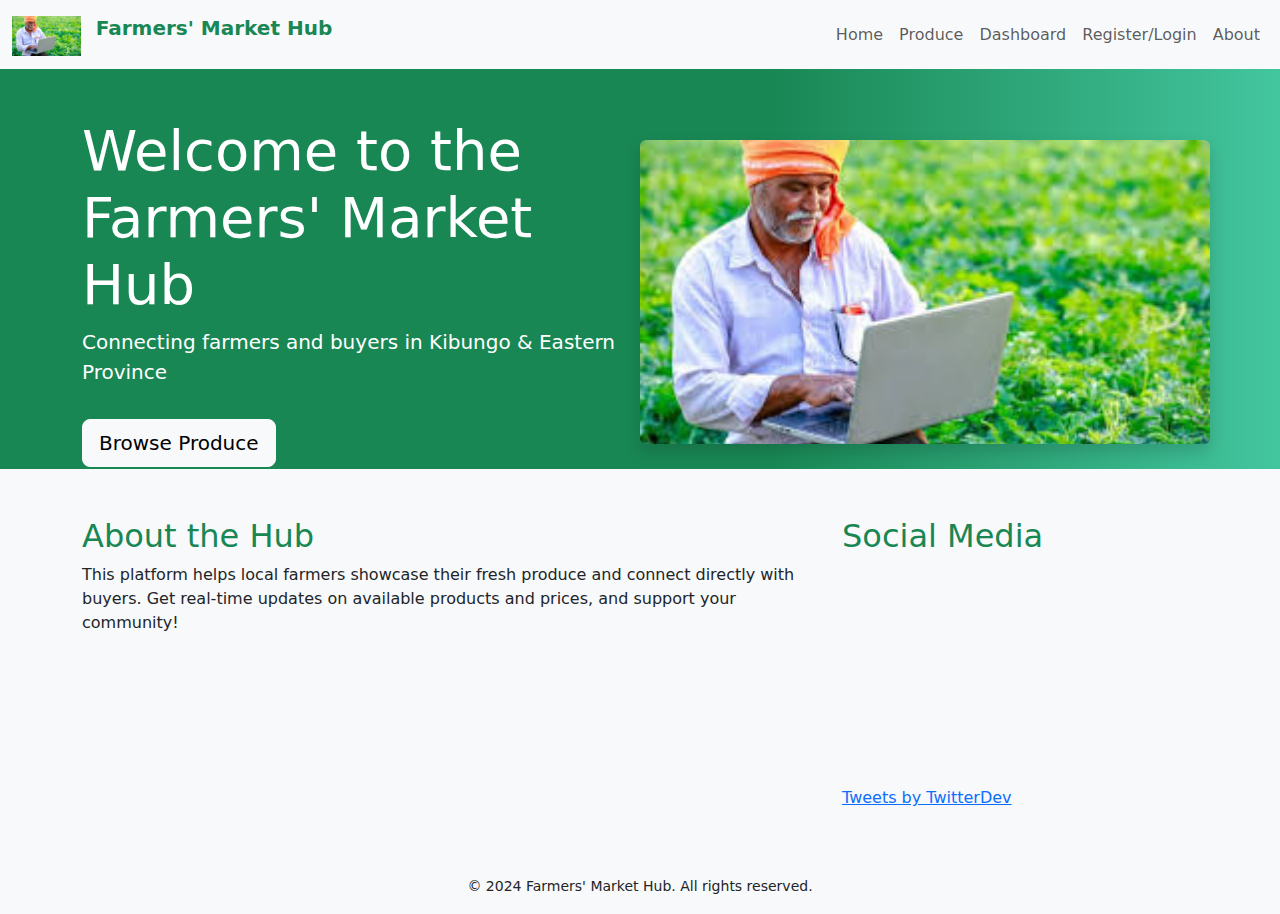
<file: index.html>
<!DOCTYPE html>
<html lang="en">
<head>
  <meta charset="UTF-8">
  <meta name="viewport" content="width=device-width, initial-scale=1.0">
  <title>Farmers' Market Hub - Home</title>
  <link href="https://cdn.jsdelivr.net/npm/bootstrap@5.3.0/dist/css/bootstrap.min.css" rel="stylesheet">
  <link rel="stylesheet" href="assets/css/styles.css">
</head>
<body>
  <nav class="navbar navbar-expand-lg navbar-light bg-light">
    <div class="container-fluid">
      <a class="navbar-brand" href="index.html">
        <img src="logo.jpg" alt="Farmers' Market Hub Logo" height="40" class="d-inline-block align-text-top me-2">
        Farmers' Market Hub
      </a>
      <button class="navbar-toggler" type="button" data-bs-toggle="collapse" data-bs-target="#navbarNav" aria-controls="navbarNav" aria-expanded="false" aria-label="Toggle navigation">
        <span class="navbar-toggler-icon"></span>
      </button>
      <div class="collapse navbar-collapse" id="navbarNav">
        <ul class="navbar-nav ms-auto">
          <li class="nav-item"><a class="nav-link" href="index.html">Home</a></li>
          <li class="nav-item"><a class="nav-link" href="produce.html">Produce</a></li>
          <li class="nav-item"><a class="nav-link" href="dashboard.html">Dashboard</a></li>
          <li class="nav-item"><a class="nav-link" href="register.html">Register/Login</a></li>
          <li class="nav-item"><a class="nav-link" href="about.html">About</a></li>
        </ul>
      </div>
    </div>
  </nav>
  <header class="bg-success text-white py-5" style="height: 400px; min-height: 300px;">
    <div class="container h-100">
      <div class="row align-items-center h-100" style="height: 100%;">
        <div class="col-md-6">
          <h1 class="display-4">Welcome to the Farmers' Market Hub</h1>
          <p class="lead">Connecting farmers and buyers in Kibungo & Eastern Province</p>
          <a href="produce.html" class="btn btn-light btn-lg mt-3">Browse Produce</a>
        </div>
        <div class="col-md-6 h-100 p-0 d-flex align-items-stretch">
          <img src="eva.png" alt="Farmers Market Scene" class="img-fluid rounded shadow w-100 h-100" style="object-fit:cover; height:100%; width:100%; border-radius: 10px;">
        </div>
      </div>
    </div>
  </header>
  <section class="container my-5">
    <div class="row">
      <div class="col-md-8">
        <h2>About the Hub</h2>
        <p>This platform helps local farmers showcase their fresh produce and connect directly with buyers. Get real-time updates on available products and prices, and support your community!</p>
      </div>
      <div class="col-md-4">
        <h2>Social Media</h2>
        <!-- Facebook Page Plugin (demo) -->
        <div class="mb-3">
          <iframe src="https://www.facebook.com/plugins/page.php?href=https%3A%2F%2Fwww.facebook.com%2Ffacebook&tabs=timeline&width=300&height=200&small_header=false&adapt_container_width=true&hide_cover=false&show_facepile=true&appId" width="100%" height="200" style="border:none;overflow:hidden" scrolling="no" frameborder="0" allowfullscreen="true" allow="autoplay; clipboard-write; encrypted-media; picture-in-picture; web-share"></iframe>
        </div>
        <!-- Twitter Timeline (demo) -->
        <a class="twitter-timeline" data-width="300" data-height="200" href="https://twitter.com/TwitterDev?ref_src=twsrc%5Etfw">Tweets by TwitterDev</a> 
        <script async src="https://platform.twitter.com/widgets.js" charset="utf-8"></script>
      </div>
    </div>
  </section>
  <footer class="bg-light text-center py-3">
    <small>&copy; 2024 Farmers' Market Hub. All rights reserved.</small>
  </footer>
  <script src="https://cdn.jsdelivr.net/npm/bootstrap@5.3.0/dist/js/bootstrap.bundle.min.js"></script>
  <script src="js/main.js"></script>
</body>
</html>
</file>
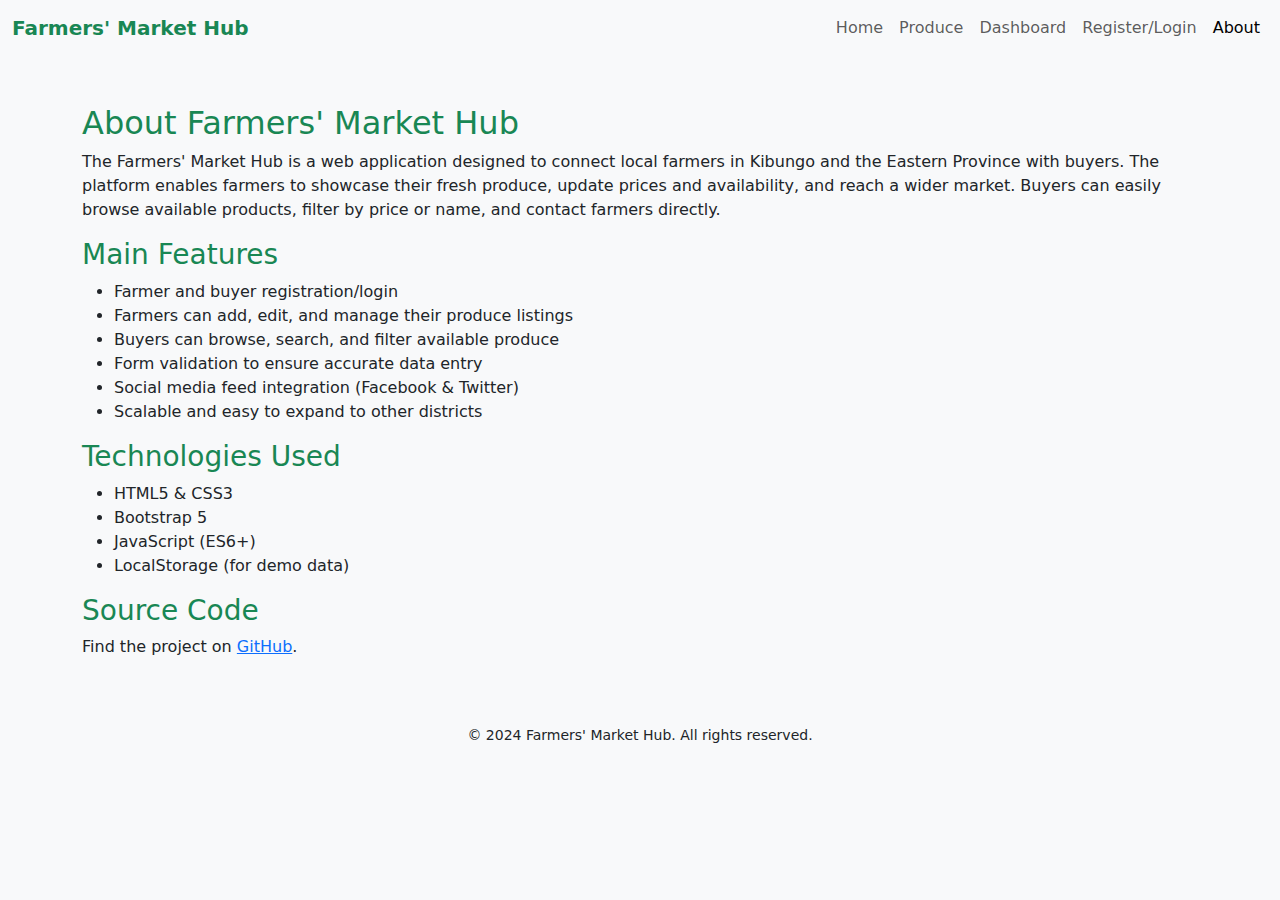
<file: about.html>
<!DOCTYPE html>
<html lang="en">
<head>
  <meta charset="UTF-8">
  <meta name="viewport" content="width=device-width, initial-scale=1.0">
  <title>About - Farmers' Market Hub</title>
  <link href="https://cdn.jsdelivr.net/npm/bootstrap@5.3.0/dist/css/bootstrap.min.css" rel="stylesheet">
  <link rel="stylesheet" href="assets/css/styles.css">
</head>
<body>
  <nav class="navbar navbar-expand-lg navbar-light bg-light">
    <div class="container-fluid">
      <a class="navbar-brand" href="index.html">Farmers' Market Hub</a>
      <button class="navbar-toggler" type="button" data-bs-toggle="collapse" data-bs-target="#navbarNav" aria-controls="navbarNav" aria-expanded="false" aria-label="Toggle navigation">
        <span class="navbar-toggler-icon"></span>
      </button>
      <div class="collapse navbar-collapse" id="navbarNav">
        <ul class="navbar-nav ms-auto">
          <li class="nav-item"><a class="nav-link" href="index.html">Home</a></li>
          <li class="nav-item"><a class="nav-link" href="produce.html">Produce</a></li>
          <li class="nav-item"><a class="nav-link" href="dashboard.html">Dashboard</a></li>
          <li class="nav-item"><a class="nav-link" href="register.html">Register/Login</a></li>
          <li class="nav-item"><a class="nav-link active" href="about.html">About</a></li>
        </ul>
      </div>
    </div>
  </nav>
  <div class="container my-5">
    <h2>About Farmers' Market Hub</h2>
    <p>The Farmers' Market Hub is a web application designed to connect local farmers in Kibungo and the Eastern Province with buyers. The platform enables farmers to showcase their fresh produce, update prices and availability, and reach a wider market. Buyers can easily browse available products, filter by price or name, and contact farmers directly.</p>
    <h3>Main Features</h3>
    <ul>
      <li>Farmer and buyer registration/login</li>
      <li>Farmers can add, edit, and manage their produce listings</li>
      <li>Buyers can browse, search, and filter available produce</li>
      <li>Form validation to ensure accurate data entry</li>
      <li>Social media feed integration (Facebook & Twitter)</li>
      <li>Scalable and easy to expand to other districts</li>
    </ul>
    <h3>Technologies Used</h3>
    <ul>
      <li>HTML5 & CSS3</li>
      <li>Bootstrap 5</li>
      <li>JavaScript (ES6+)</li>
      <li>LocalStorage (for demo data)</li>
    </ul>
    <h3>Source Code</h3>
    <p>Find the project on <a href="#" target="_blank">GitHub</a>.</p>
  </div>
  <footer class="bg-light text-center py-3">
    <small>&copy; 2024 Farmers' Market Hub. All rights reserved.</small>
  </footer>
  <script src="https://cdn.jsdelivr.net/npm/bootstrap@5.3.0/dist/js/bootstrap.bundle.min.js"></script>
</body>
</html>
</file>
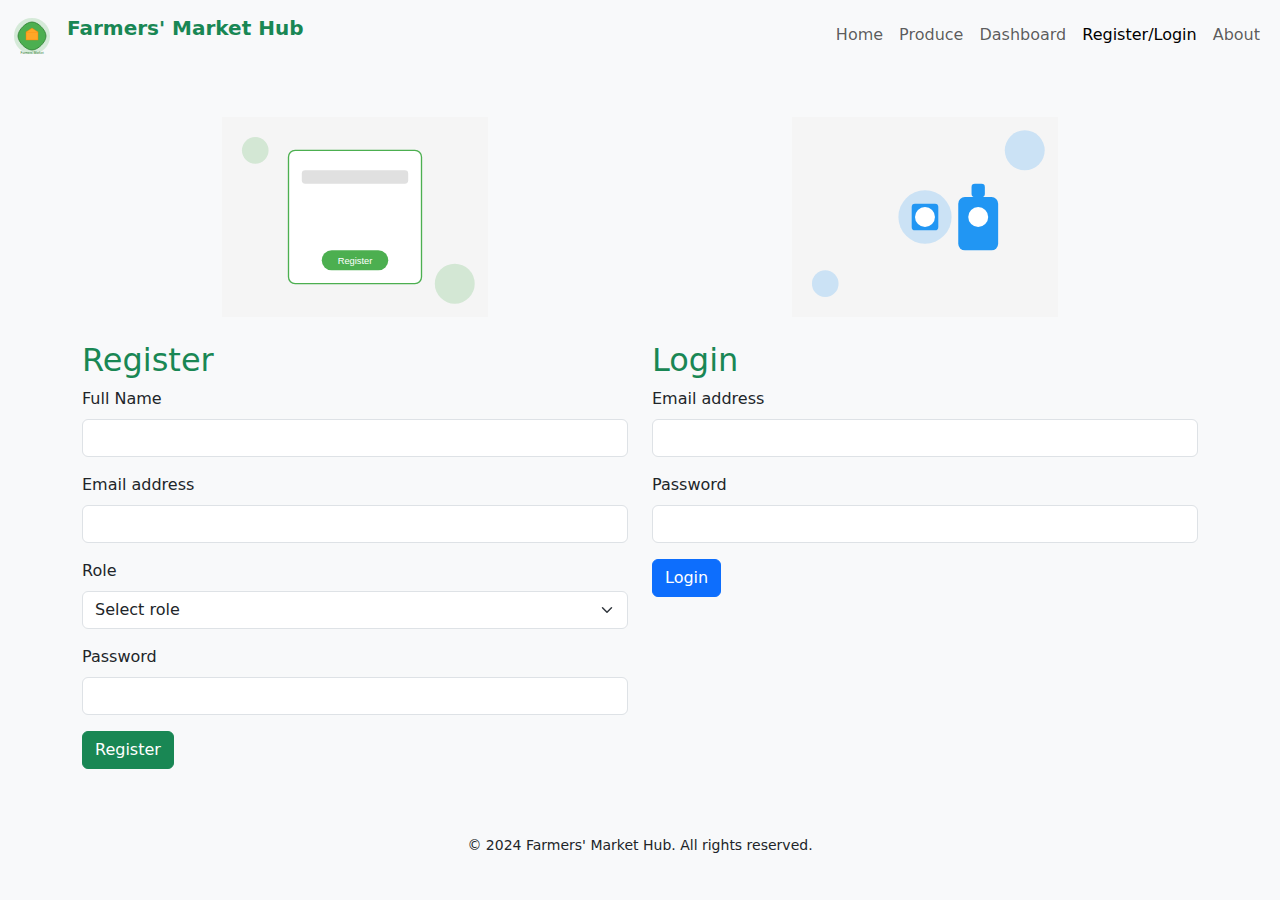
<file: register.html>
<!DOCTYPE html>
<html lang="en">
<head>
  <meta charset="UTF-8">
  <meta name="viewport" content="width=device-width, initial-scale=1.0">
  <title>Register or Login - Farmers' Market Hub</title>
  <link href="https://cdn.jsdelivr.net/npm/bootstrap@5.3.0/dist/css/bootstrap.min.css" rel="stylesheet">
  <link rel="stylesheet" href="assets/css/styles.css">
</head>
<body>
  <nav class="navbar navbar-expand-lg navbar-light bg-light">
    <div class="container-fluid">
      <a class="navbar-brand" href="index.html">
        <img src="assets/images/logo.svg" alt="Farmers' Market Hub Logo" height="40" class="d-inline-block align-text-top me-2">
        Farmers' Market Hub
      </a>
      <button class="navbar-toggler" type="button" data-bs-toggle="collapse" data-bs-target="#navbarNav" aria-controls="navbarNav" aria-expanded="false" aria-label="Toggle navigation">
        <span class="navbar-toggler-icon"></span>
      </button>
      <div class="collapse navbar-collapse" id="navbarNav">
        <ul class="navbar-nav ms-auto">
          <li class="nav-item"><a class="nav-link" href="index.html">Home</a></li>
          <li class="nav-item"><a class="nav-link" href="produce.html">Produce</a></li>
          <li class="nav-item"><a class="nav-link" href="dashboard.html">Dashboard</a></li>
          <li class="nav-item"><a class="nav-link active" href="register.html">Register/Login</a></li>
          <li class="nav-item"><a class="nav-link" href="about.html">About</a></li>
        </ul>
      </div>
    </div>
  </nav>
  <div class="container my-5">
    <div class="row">
      <div class="col-md-6">
        <div class="text-center mb-4">
          <img src="assets/images/register-illustration.svg" alt="Registration" class="img-fluid" style="max-height: 200px;">
        </div>
        <h2>Register</h2>
        <form id="registerForm" novalidate>
          <div class="mb-3">
            <label for="regName" class="form-label">Full Name</label>
            <input type="text" class="form-control" id="regName" required>
            <div class="invalid-feedback">Please enter your name.</div>
          </div>
          <div class="mb-3">
            <label for="regEmail" class="form-label">Email address</label>
            <input type="email" class="form-control" id="regEmail" required>
            <div class="invalid-feedback">Please enter a valid email.</div>
          </div>
          <div class="mb-3">
            <label for="regRole" class="form-label">Role</label>
            <select class="form-select" id="regRole" required>
              <option value="">Select role</option>
              <option value="farmer">Farmer</option>
              <option value="buyer">Buyer</option>
            </select>
            <div class="invalid-feedback">Please select a role.</div>
          </div>
          <div class="mb-3">
            <label for="regPassword" class="form-label">Password</label>
            <input type="password" class="form-control" id="regPassword" required minlength="6">
            <div class="invalid-feedback">Password must be at least 6 characters.</div>
          </div>
          <button type="submit" class="btn btn-success">Register</button>
        </form>
      </div>
      <div class="col-md-6">
        <div class="text-center mb-4">
          <img src="assets/images/login-illustration.svg" alt="Login" class="img-fluid" style="max-height: 200px;">
        </div>
        <h2>Login</h2>
        <form id="loginForm" novalidate>
          <div class="mb-3">
            <label for="loginEmail" class="form-label">Email address</label>
            <input type="email" class="form-control" id="loginEmail" required>
            <div class="invalid-feedback">Please enter your email.</div>
          </div>
          <div class="mb-3">
            <label for="loginPassword" class="form-label">Password</label>
            <input type="password" class="form-control" id="loginPassword" required>
            <div class="invalid-feedback">Please enter your password.</div>
          </div>
          <button type="submit" class="btn btn-primary">Login</button>
        </form>
      </div>
    </div>
  </div>
  <footer class="bg-light text-center py-3">
    <small>&copy; 2024 Farmers' Market Hub. All rights reserved.</small>
  </footer>
  <script src="https://cdn.jsdelivr.net/npm/bootstrap@5.3.0/dist/js/bootstrap.bundle.min.js"></script>
  <script src="js/main.js"></script>
</body>
</html>
</file>
<file: assets/css/styles.css>
body {
  background-color: #f8f9fa;
}

.navbar-brand {
  font-weight: bold;
  color: #198754 !important;
}

header.bg-success {
  background: linear-gradient(90deg, #198754 60%, #43c59e 100%);
}

footer {
  margin-top: 40px;
}

.card {
  margin-bottom: 20px;
}

.btn-success, .bg-success {
  background-color: #198754 !important;
}

.form-control:focus {
  border-color: #198754;
  box-shadow: 0 0 0 0.2rem rgba(25, 135, 84, 0.25);
}

h2, h3 {
  color: #198754;
}
</file>
